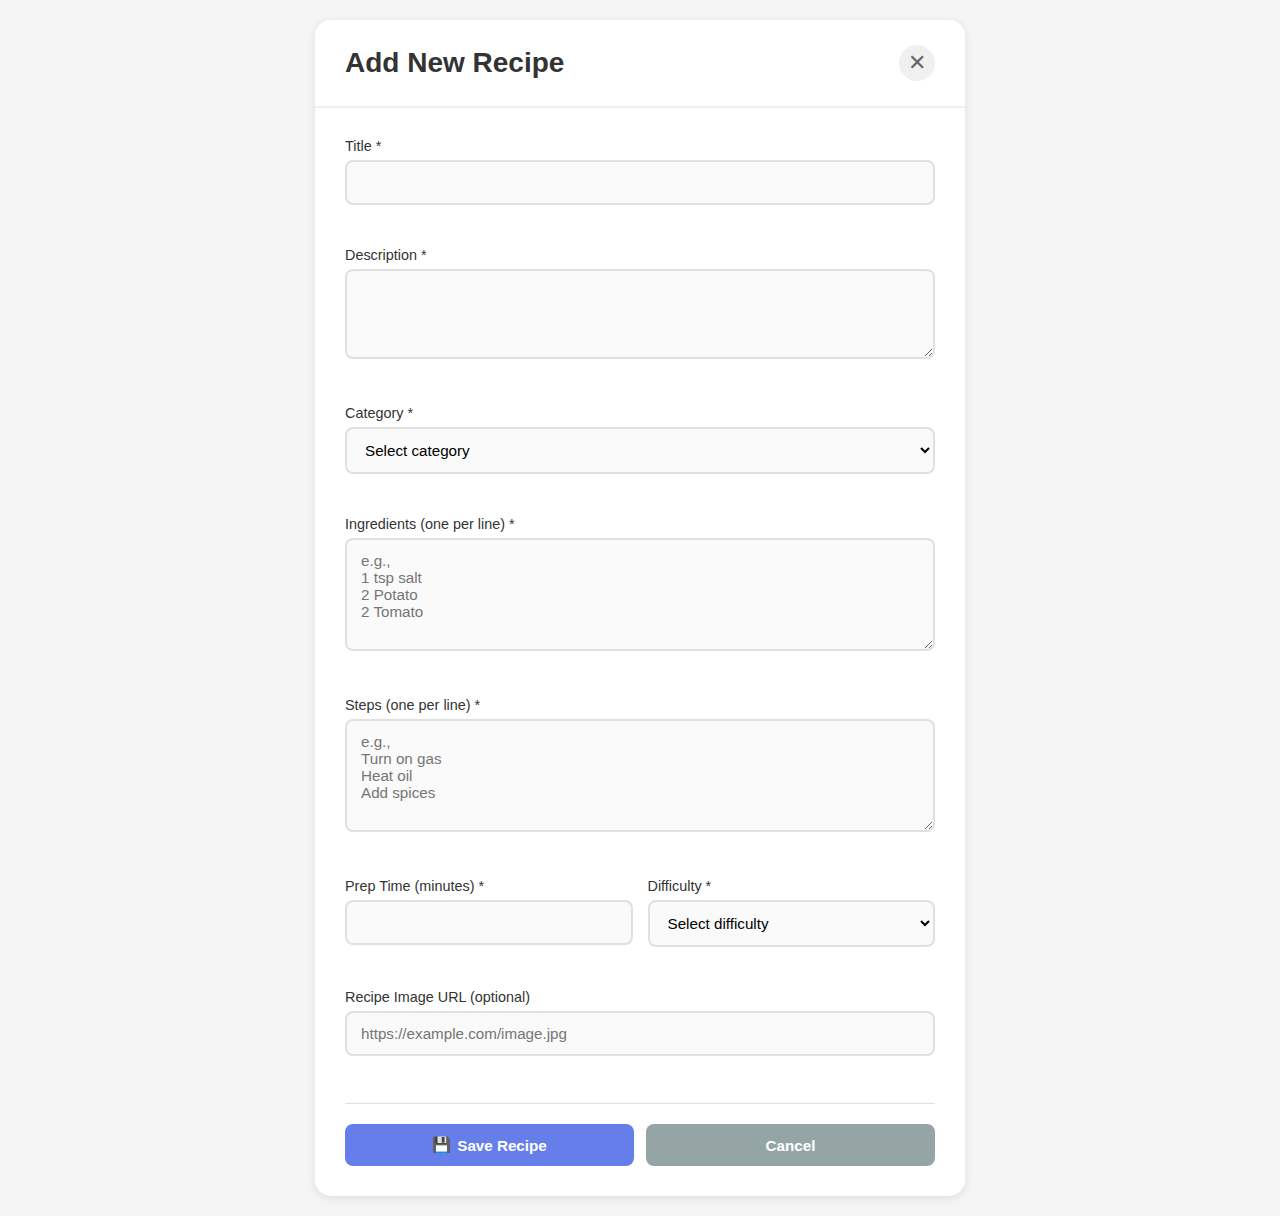
<file: add-recipe-form.html>
<!DOCTYPE html>
<html lang="en">
<head>
    <meta charset="UTF-8">
    <meta name="viewport" content="width=device-width, initial-scale=1.0">
    <title>Add New Recipe</title>
    <link rel="stylesheet" href="add-recipe-form.css">
</head>
<body>
    <div class="container">
        <!-- Add/Edit Recipe Form View -->
        <div id="formView" class="view">
            <div class="form-container">
                <div class="form-header">
                    <h2 id="formTitle">Add New Recipe</h2>
                    <button id="closeForm" class="btn-close" title="Close">✕</button>
                </div>
                <form id="recipeForm">
                    <div class="form-group">
                        <label for="recipeTitle">Title *</label>
                        <input type="text" id="recipeTitle" required>
                        <span class="error-message" id="titleError"></span>
                    </div>

                    <div class="form-group">
                        <label for="recipeDescription">Description *</label>
                        <textarea id="recipeDescription" rows="3" required></textarea>
                        <span class="error-message" id="descriptionError"></span>
                    </div>

                    <div class="form-group">
                        <label for="recipeCategory">Category *</label>
                        <select id="recipeCategory" required>
                            <option value="">Select category</option>
                            <option value="North Indian"> North Indian</option>
                            <option value="South Indian"> South Indian</option>
                            <option value="Western Indian"> Western Indian</option>
                            <option value="Noodles"> Noodles</option>

                        </select>
                        <span class="error-message" id="categoryError"></span>
                    </div>

                    <div class="form-group">
                        <label for="recipeIngredients">Ingredients (one per line) *</label>
                        <textarea id="recipeIngredients" rows="5" required placeholder="e.g.,&#10;1 tsp salt&#10;2 Potato&#10;2 Tomato"></textarea>
                        <span class="error-message" id="ingredientsError"></span>
                    </div>

                    <div class="form-group">
                        <label for="recipeSteps">Steps (one per line) *</label>
                        <textarea id="recipeSteps" rows="5" required placeholder="e.g.,&#10;Turn on gas&#10;Heat oil&#10;Add spices"></textarea>
                        <span class="error-message" id="stepsError"></span>
                    </div>

                    <div class="form-row">
                        <div class="form-group">
                            <label for="recipeTimes">Prep Time (minutes) *</label>
                            <input type="number" id="recipeTimes" min="1" required>
                            <span class="error-message" id="timesError"></span>
                        </div>

                        <div class="form-group">
                            <label for="recipeDifficulty">Difficulty *</label>
                            <select id="recipeDifficulty" required>
                                <option value="">Select difficulty</option>
                                <option value="Easy">Easy</option>
                                <option value="Medium">Medium</option>
                                <option value="Hard">Hard</option>
                            </select>
                            <span class="error-message" id="difficultyError"></span>
                        </div>
                    </div>
<div class="form-group">
    <label for="recipeImage">Recipe Image URL (optional)</label>
    <input type="url" id="recipeImage" placeholder="https://example.com/image.jpg">
    <span class="error-message" id="imageError"></span>
    <div id="imagePreview" style="margin-top: 10px;"></div>
</div>


                    <div class="form-actions">
                        <button type="submit" class="btn-primary" id="saveRecipeBtn">
                            <span id="saveIcon">💾</span> Save Recipe
                        </button>
                        <button type="button" id="updateRecipeBtn" class="btn-update" style="display: none;">
                            <span>✏️</span> Update Recipe
                        </button>
                        <button type="button" id="deleteRecipeBtn" class="btn-delete-form" style="display: none;">
                            <span>🗑️</span> Delete Recipe
                        </button>
                        <button type="button" id="cancelForm" class="btn-secondary">Cancel</button>
                    </div>
                </form>
            </div>
        </div>
    </div>

    <script src="recipes-data.js"></script>
    <script src="script.js"></script>
</body>
</html>
</file>
<file: add-recipe-form.css>
/* ========================================
   ADD RECIPE FORM - SIMPLE & INTERACTIVE
   ======================================== */

* {
  margin: 0;
  padding: 0;
  box-sizing: border-box;
}

body {
  font-family: 'Segoe UI', Tahoma, Geneva, Verdana, sans-serif;
  background: #f5f5f5;
  min-height: 100vh;
  padding: 20px;
}

.container {
  width: 100%;
  max-width: 650px;
  margin: 0 auto;
  animation: slideUp 0.5s ease;
}

@keyframes slideUp {
  from {
    opacity: 0;
    transform: translateY(30px);
  }
  to {
    opacity: 1;
    transform: translateY(0);
  }
}

.view {
  display: block;
}

/* Form Container */
.form-container {
  background: white;
  border-radius: 16px;
  box-shadow: 0 2px 10px rgba(0, 0, 0, 0.1);
  overflow: hidden;
}

/* Form Header */
.form-header {
  background: white;
  padding: 25px 30px;
  display: flex;
  justify-content: space-between;
  align-items: center;
  border-bottom: 2px solid #f0f0f0;
}

.form-header h2 {
  color: #333;
  font-size: 1.75rem;
  font-weight: 600;
  margin: 0;
}

.btn-close {
  background: #f0f0f0;
  border: none;
  color: #666;
  width: 36px;
  height: 36px;
  border-radius: 50%;
  font-size: 1.4rem;
  cursor: pointer;
  transition: all 0.3s ease;
  display: flex;
  align-items: center;
  justify-content: center;
  line-height: 1;
}

.btn-close:hover {
  background: #e0e0e0;
  color: #333;
  transform: rotate(90deg);
}

/* Form */
form {
  padding: 30px;
}

.form-group {
  margin-bottom: 20px;
}

.form-group label {
  display: block;
  margin-bottom: 6px;
  color: #333;
  font-weight: 500;
  font-size: 0.9rem;
}

.form-group input,
.form-group textarea,
.form-group select {
  width: 100%;
  padding: 12px 14px;
  border: 2px solid #e0e0e0;
  border-radius: 8px;
  font-size: 0.95rem;
  font-family: inherit;
  transition: all 0.2s ease;
  background: #fafafa;
}

.form-group input:focus,
.form-group textarea:focus,
.form-group select:focus {
  outline: none;
  border-color: #667eea;
  background: white;
  box-shadow: 0 0 0 3px rgba(102, 126, 234, 0.1);
}

.form-group textarea {
  resize: vertical;
  min-height: 90px;
}

.form-group select {
  cursor: pointer;
}

/* Form Row */
.form-row {
  display: grid;
  grid-template-columns: 1fr 1fr;
  gap: 15px;
}

/* Error Messages */
.error-message {
  display: block;
  color: #e74c3c;
  font-size: 0.8rem;
  margin-top: 4px;
  min-height: 18px;
}

/* Image Preview */
#imagePreview img {
  width: 100%;
  max-height: 180px;
  object-fit: cover;
  border-radius: 8px;
  margin-top: 10px;
}

/* Form Actions */
.form-actions {
  display: flex;
  gap: 12px;
  margin-top: 25px;
  padding-top: 20px;
  border-top: 1px solid #e0e0e0;
}

.form-actions button {
  flex: 1;
  padding: 12px 20px;
  border: none;
  border-radius: 8px;
  font-size: 0.95rem;
  font-weight: 600;
  cursor: pointer;
  transition: all 0.2s ease;
  display: flex;
  align-items: center;
  justify-content: center;
  gap: 6px;
}

.btn-primary {
  background: #667eea;
  color: white;
}

.btn-primary:hover {
  background: #5568d3;
  transform: translateY(-1px);
  box-shadow: 0 4px 12px rgba(102, 126, 234, 0.3);
}

.btn-primary:active {
  transform: translateY(0);
}

.btn-secondary {
  background: #95a5a6;
  color: white;
}

.btn-secondary:hover {
  background: #7f8c8d;
}

.btn-update {
  background: #27ae60; /* Green */
  color: blue;
  box-shadow: 0 4px 12px rgba(39, 174, 96, 0.25);
}

.btn-update:hover {
  background: #1e8c4d;
  transform: translateY(-2px);
  box-shadow: 0 6px 16px rgba(39, 174, 96, 0.35);
}

.btn-delete-form {
  background: #2ecc71; /* Green version */
  color: white;
  box-shadow: 0 4px 12px rgba(46, 204, 113, 0.25);
}

.btn-delete-form:hover {
  background: #27ae60;
  transform: translateY(-2px);
  box-shadow: 0 6px 16px rgba(46, 204, 113, 0.35);
}



/* ========================================
   RESPONSIVE
   ======================================== */

@media (max-width: 768px) {
  body {
    padding: 10px;
  }

  .form-header {
    padding: 20px;
  }

  .form-header h2 {
    font-size: 1.5rem;
  }

  form {
    padding: 20px;
  }

  .form-row {
    grid-template-columns: 1fr;
  }

  .form-actions {
    flex-direction: column;
  }
}

@media (max-width: 480px) {
  .form-header h2 {
    font-size: 1.3rem;
  }

  form {
    padding: 15px;
  }

  .form-group input,
  .form-group textarea,
  .form-group select {
    padding: 10px 12px;
    font-size: 0.9rem;
  }
}
</file>
